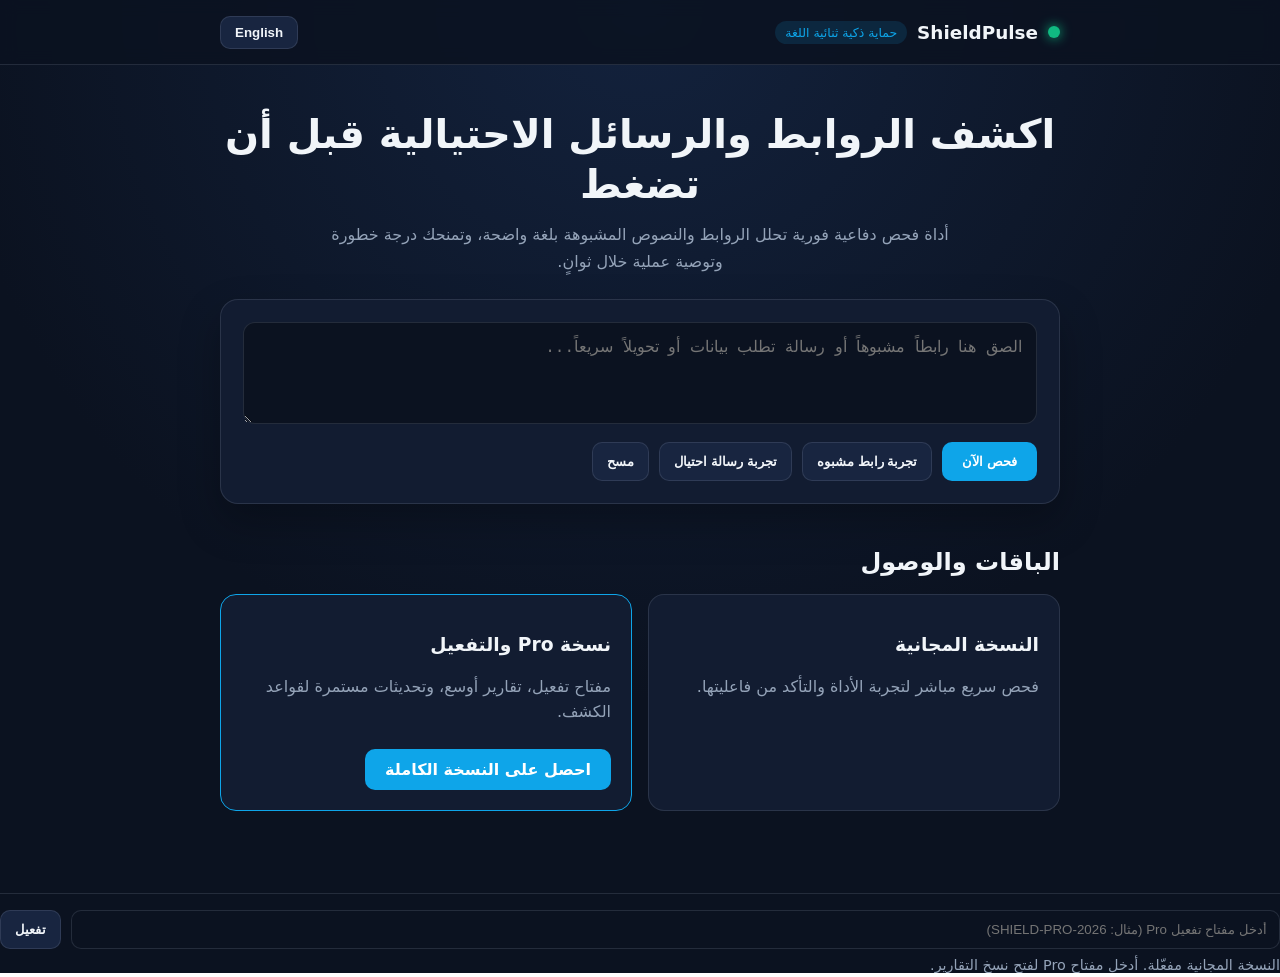
<file: index.html>
<!DOCTYPE html>
<html lang="ar">
<head>
  <meta charset="UTF-8" />
  <meta http-equiv="refresh" content="0; url=./frontend/index.html" />
  <title>ShieldPulse</title>
</head>
<body>
  <script>window.location.replace("./frontend/index.html");</script>
</body>
</html>
</file>
<file: frontend/styles.css>
:root {
  --bg: #0b1220;
  --surface: #121c31;
  --surface-2: #182540;
  --text: #f1f5f9;
  --muted: #94a3b8;
  --accent: #0ea5e9;
  --accent-hover: #0284c7;
  --safe: #10b981;
  --warn: #f59e0b;
  --danger: #ef4444;
  --border: rgba(148, 163, 184, 0.18);
}

* {
  box-sizing: border-box;
}

body {
  margin: 0;
  font-family: system-ui, -apple-system, "Segoe UI", Tahoma, sans-serif;
  background: radial-gradient(circle at top, #13223d 0%, var(--bg) 60%);
  color: var(--text);
  min-height: 100vh;
}

.container {
  max-width: 880px;
  margin: 0 auto;
  padding: 0 20px;
}

.topbar {
  border-bottom: 1px solid var(--border);
  backdrop-filter: blur(8px);
  position: sticky;
  top: 0;
  z-index: 10;
  background: rgba(11, 18, 32, 0.85);
}

.topbar-inner {
  display: flex;
  align-items: center;
  justify-content: space-between;
  min-height: 64px;
  gap: 12px;
}

.brand-wrap {
  display: flex;
  align-items: center;
  gap: 10px;
  flex-wrap: wrap;
}

.logo-dot {
  width: 12px;
  height: 12px;
  border-radius: 50%;
  background: var(--safe);
  box-shadow: 0 0 12px var(--safe);
}

.brand-name {
  font-weight: 800;
  font-size: 1.15rem;
}

.badge {
  font-size: 0.78rem;
  color: var(--accent);
  background: rgba(14, 165, 233, 0.14);
  padding: 4px 10px;
  border-radius: 999px;
}

.lang-btn,
.primary-btn,
.ghost-btn {
  border: none;
  border-radius: 10px;
  cursor: pointer;
  font-weight: 600;
  transition: 0.2s ease;
  text-decoration: none;
}

.lang-btn {
  background: var(--surface-2);
  color: var(--text);
  padding: 8px 14px;
  border: 1px solid var(--border);
}

.hero {
  text-align: center;
  padding: 44px 0 24px;
}

.hero h1 {
  margin: 0 0 12px;
  font-size: clamp(1.7rem, 4vw, 2.5rem);
  line-height: 1.25;
}

.hero p {
  margin: 0 auto;
  max-width: 650px;
  color: var(--muted);
  line-height: 1.7;
}

.scanner-card {
  background: var(--surface);
  border: 1px solid var(--border);
  border-radius: 18px;
  padding: 22px;
  box-shadow: 0 18px 40px rgba(0, 0, 0, 0.28);
}

textarea {
  width: 100%;
  background: var(--bg);
  color: var(--text);
  border: 1px solid var(--border);
  border-radius: 12px;
  padding: 14px;
  font-size: 1rem;
  resize: vertical;
}

textarea:focus {
  outline: 2px solid var(--accent);
  border-color: transparent;
}

.actions-row {
  display: flex;
  flex-wrap: wrap;
  gap: 10px;
  margin-top: 14px;
}

.primary-btn {
  background: var(--accent);
  color: #fff;
  padding: 11px 20px;
}

.primary-btn:hover {
  background: var(--accent-hover);
}

.ghost-btn {
  background: var(--surface-2);
  color: var(--text);
  padding: 11px 14px;
  border: 1px solid var(--border);
}

.result-box {
  margin-top: 22px;
  padding: 18px;
  border-radius: 14px;
  background: var(--surface-2);
  border-inline-start: 5px solid var(--accent);
}

.result-box.safe { border-inline-start-color: var(--safe); }
.result-box.suspicious { border-inline-start-color: var(--warn); }
.result-box.danger { border-inline-start-color: var(--danger); }

.result-header {
  display: flex;
  justify-content: space-between;
  align-items: center;
  gap: 12px;
  flex-wrap: wrap;
}

.result-label {
  font-size: 0.85rem;
  color: var(--muted);
}

.status-text {
  margin: 4px 0 0;
  font-size: 1.3rem;
}

.score-pill {
  background: var(--bg);
  padding: 10px 14px;
  border-radius: 12px;
  text-align: center;
}

.score-pill span {
  display: block;
  font-size: 0.78rem;
  color: var(--muted);
}

.reasons-list {
  margin: 14px 0;
  padding-inline-start: 20px;
  line-height: 1.7;
}

.advice-box {
  margin: 0;
  padding: 12px;
  border-radius: 10px;
  background: rgba(11, 18, 32, 0.55);
  color: var(--text);
  line-height: 1.6;
}

.plans-section {
  padding: 44px 0 64px;
}

.plans-section h2 {
  margin: 0 0 18px;
}

.plans-grid {
  display: grid;
  grid-template-columns: repeat(auto-fit, minmax(260px, 1fr));
  gap: 16px;
}

.plan-card {
  background: var(--surface);
  border: 1px solid var(--border);
  border-radius: 16px;
  padding: 20px;
}

.plan-card.featured {
  border-color: var(--accent);
}

.plan-card p {
  color: var(--muted);
  line-height: 1.6;
}

.link-btn {
  display: inline-block;
  margin-top: 8px;
}
.license-box {
  margin-top: 18px;
  padding-top: 16px;
  border-top: 1px solid var(--border);
}

.license-row {
  display: flex;
  gap: 10px;
  flex-wrap: wrap;
}

.license-row input {
  flex: 1;
  min-width: 220px;
  background: var(--bg);
  color: var(--text);
  border: 1px solid var(--border);
  border-radius: 10px;
  padding: 10px 12px;
}

.license-status {
  margin: 8px 0 0;
  font-size: 0.9rem;
  color: var(--muted);
}
.hidden {
  display: none;
}
</file>
